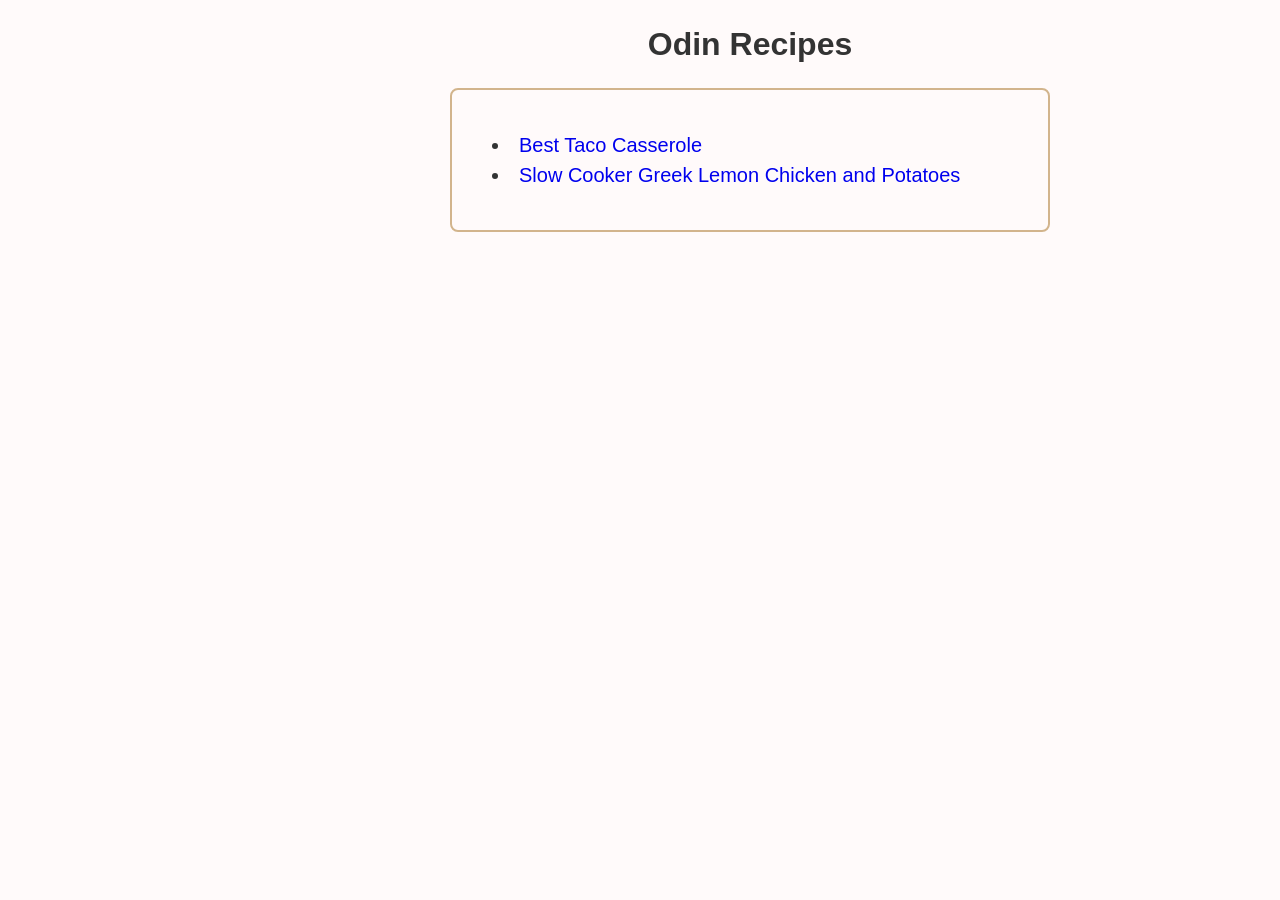
<file: index.html>
<!DOCTYPE html>
<html lang="en">
<head>
    <meta charset="UTF-8">
    <meta name="viewport" content="width=device-width, initial-scale=1.0">
    <link rel="stylesheet" href="global.css">
    <title>Document</title>
</head>
<body>
    <div class="container">
        <div class="title hometitle"><h1>Odin Recipes</h1></div>
        <div class="listcontainer">
            <ul class="homelist">
            <li><a href="./recipes/BestTacoCasserole.html" class="link" >Best Taco Casserole</a></li>
            <li><a href="./recipes/GreekLemonChickenandPotatoes.html" class="link">Slow Cooker Greek Lemon Chicken and Potatoes</a></li>
            </ul>
        </div>
    </div>
</body>
</html>
</file>
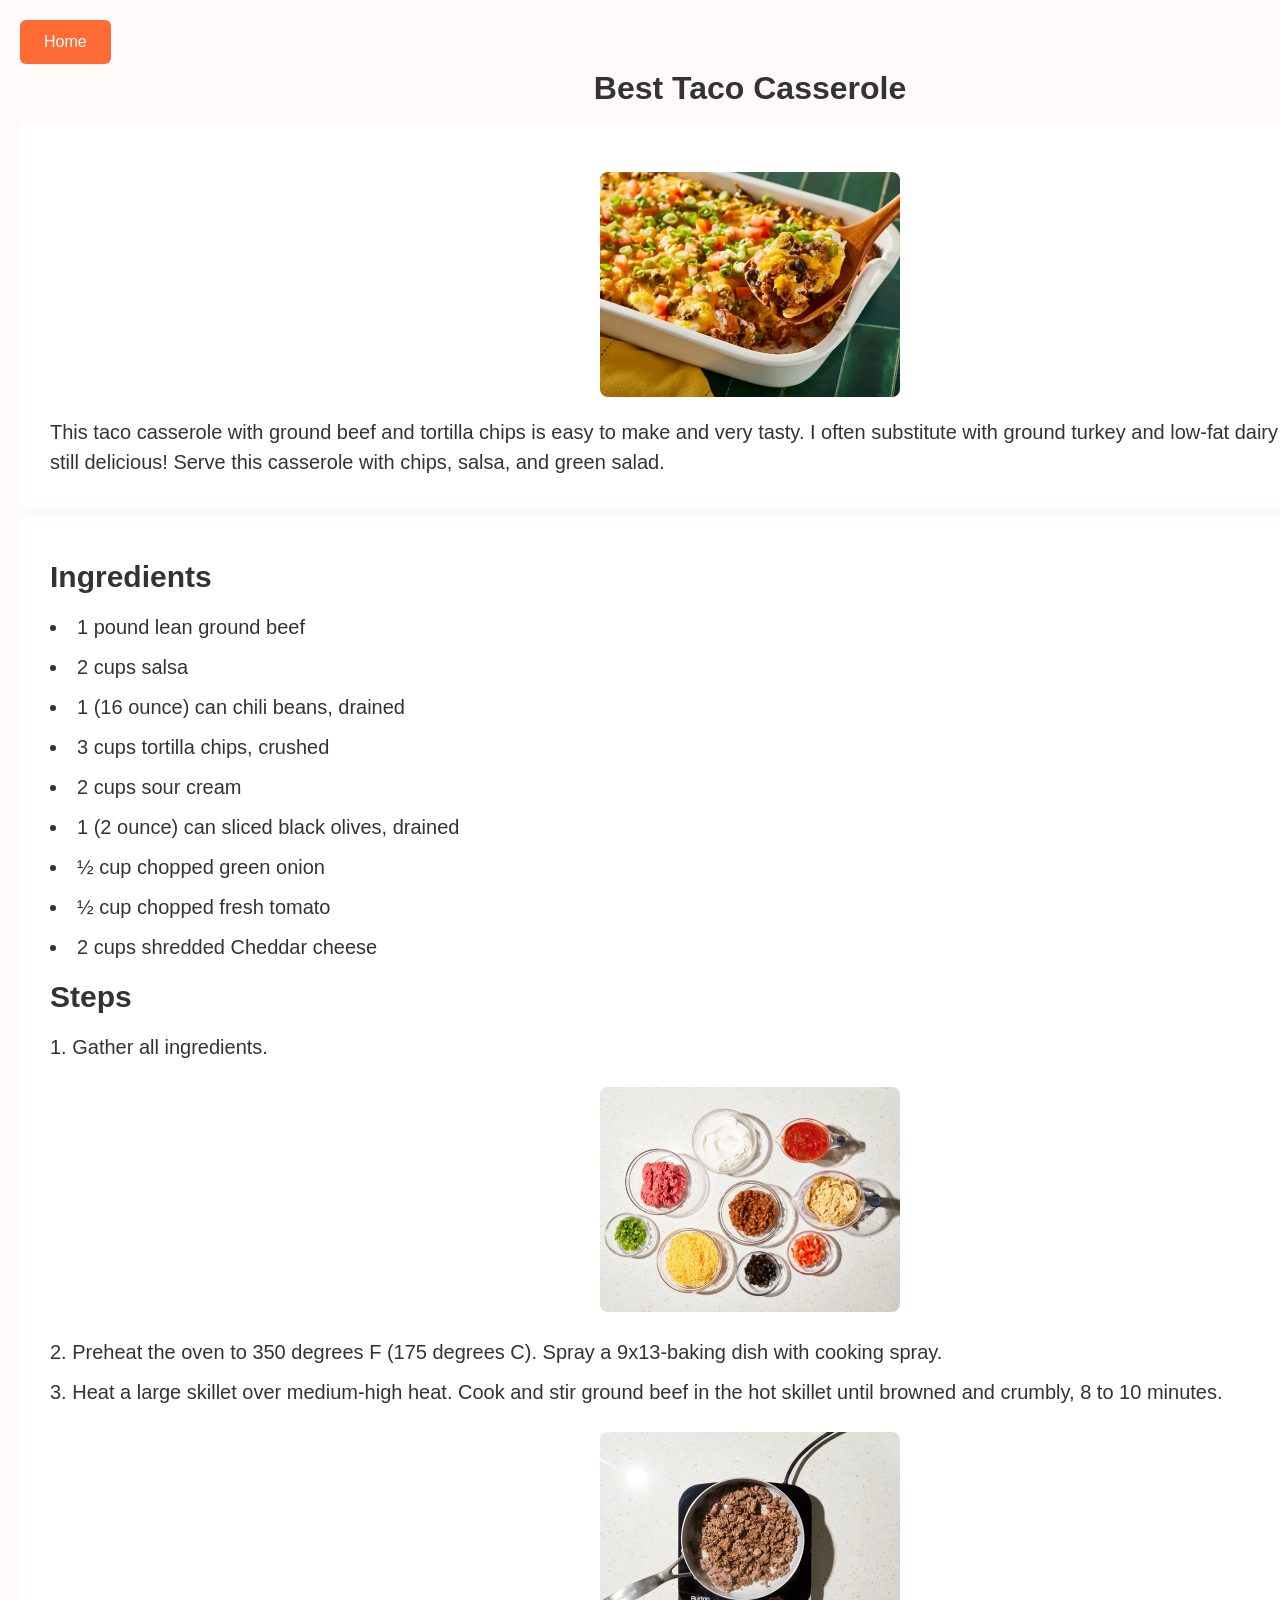
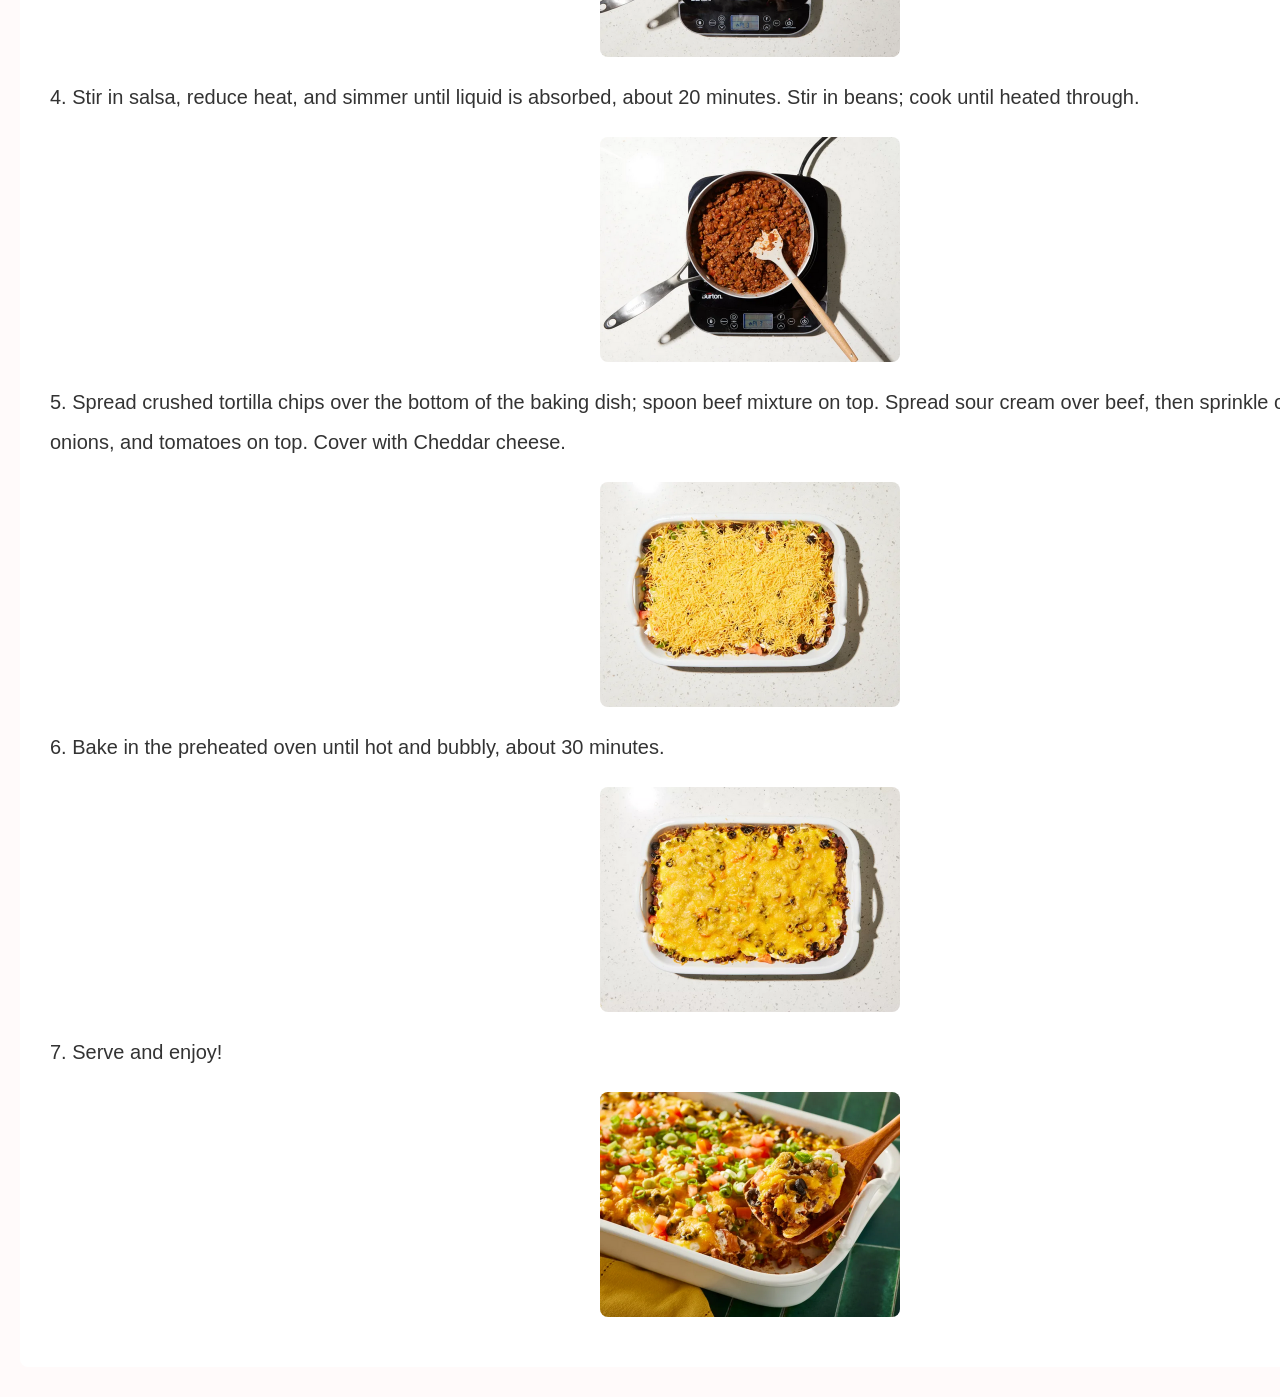
<file: recipes/BestTacoCasserole.html>
<!DOCTYPE html>
<html lang="en">
<head>
    <meta charset="UTF-8">
    <meta name="viewport" content="width=device-width, initial-scale=1.0">
    <link rel="stylesheet" href="../global.css">
    <title>Best Taco Casserole</title>
</head>
<body>
    <div class="container">
        <a href="../index.html" class="jump-btn">Home</a>
        <div class="title recipetitle" ><h1>Best Taco Casserole</h1></div>
        <div class="intro">
            <img src="../img/BestTacoCasserole-main.png" alt="a main picture of Best Taco Casserole"
            width="300" class="img firstimg">
            <p>This taco casserole with ground beef and tortilla chips is easy to make and very tasty. 
            I often substitute with ground turkey and low-fat dairy products, and it's still delicious! 
            Serve this casserole with chips, salsa, and green salad.</p>
        </div>
        <div class="details">
            <h2>Ingredients</h2>
            <ul>
                <li>1 pound lean ground beef</li>
                <li>2 cups salsa</li>
                <li>1 (16 ounce) can chili beans, drained</li>
                <li>3 cups tortilla chips, crushed</li>
                <li>2 cups sour cream</li>
                <li>1 (2 ounce) can sliced black olives, drained</li>
                <li>½ cup chopped green onion</li>
                <li>½ cup chopped fresh tomato</li>
                <li>2 cups shredded Cheddar cheese</li>
            </ul>
            <h2>Steps</h2>
            <ol>
                <li>Gather all ingredients.
                    <p><img src="../img/taco-step1.png" alt="step 1 of Best Taco Casserole" width="300"></p>
                </li>
                <li>Preheat the oven to 350 degrees F (175 degrees C). Spray a 9x13-baking dish with cooking spray.
                </li>
                <li>Heat a large skillet over medium-high heat.
                Cook and stir ground beef in the hot skillet until browned and crumbly, 8 to 10 minutes.
                    <p><img src="../img/taco-step3.png" alt="step 3 of Best Taco Casserole" width="300"></p>
                </li>
                <li>Stir in salsa, reduce heat, and simmer until liquid is absorbed, about 20 minutes.
                    Stir in beans; cook until heated through.
                    <p><img src="../img/taco-step4.png" alt="step 4 of Best Taco Casserole" width="300"></p>
                </li>
                <li>Spread crushed tortilla chips over the bottom of the baking dish;
                    spoon beef mixture on top. Spread sour cream over beef, then sprinkle olives, green onions, and tomatoes on top.
                    Cover with Cheddar cheese.
                    <p><img src="../img/taco-step5.png" alt="step 5 of Best Taco Casserole" width="300"></p>
                </li>
                <li>Bake in the preheated oven until hot and bubbly, about 30 minutes.
                    <p><img src="../img/taco-step6.png" alt="step 6 of Best Taco Casserole" width="300"></p>
                </li>
                <li>Serve and enjoy!
                    <p><img src="../img/taco-step7.png" alt="step 7 of Best Taco Casserole" width="300"></p>
                </li>

            </ol>
        </div>
    </div>



</body>
</html>
</file>
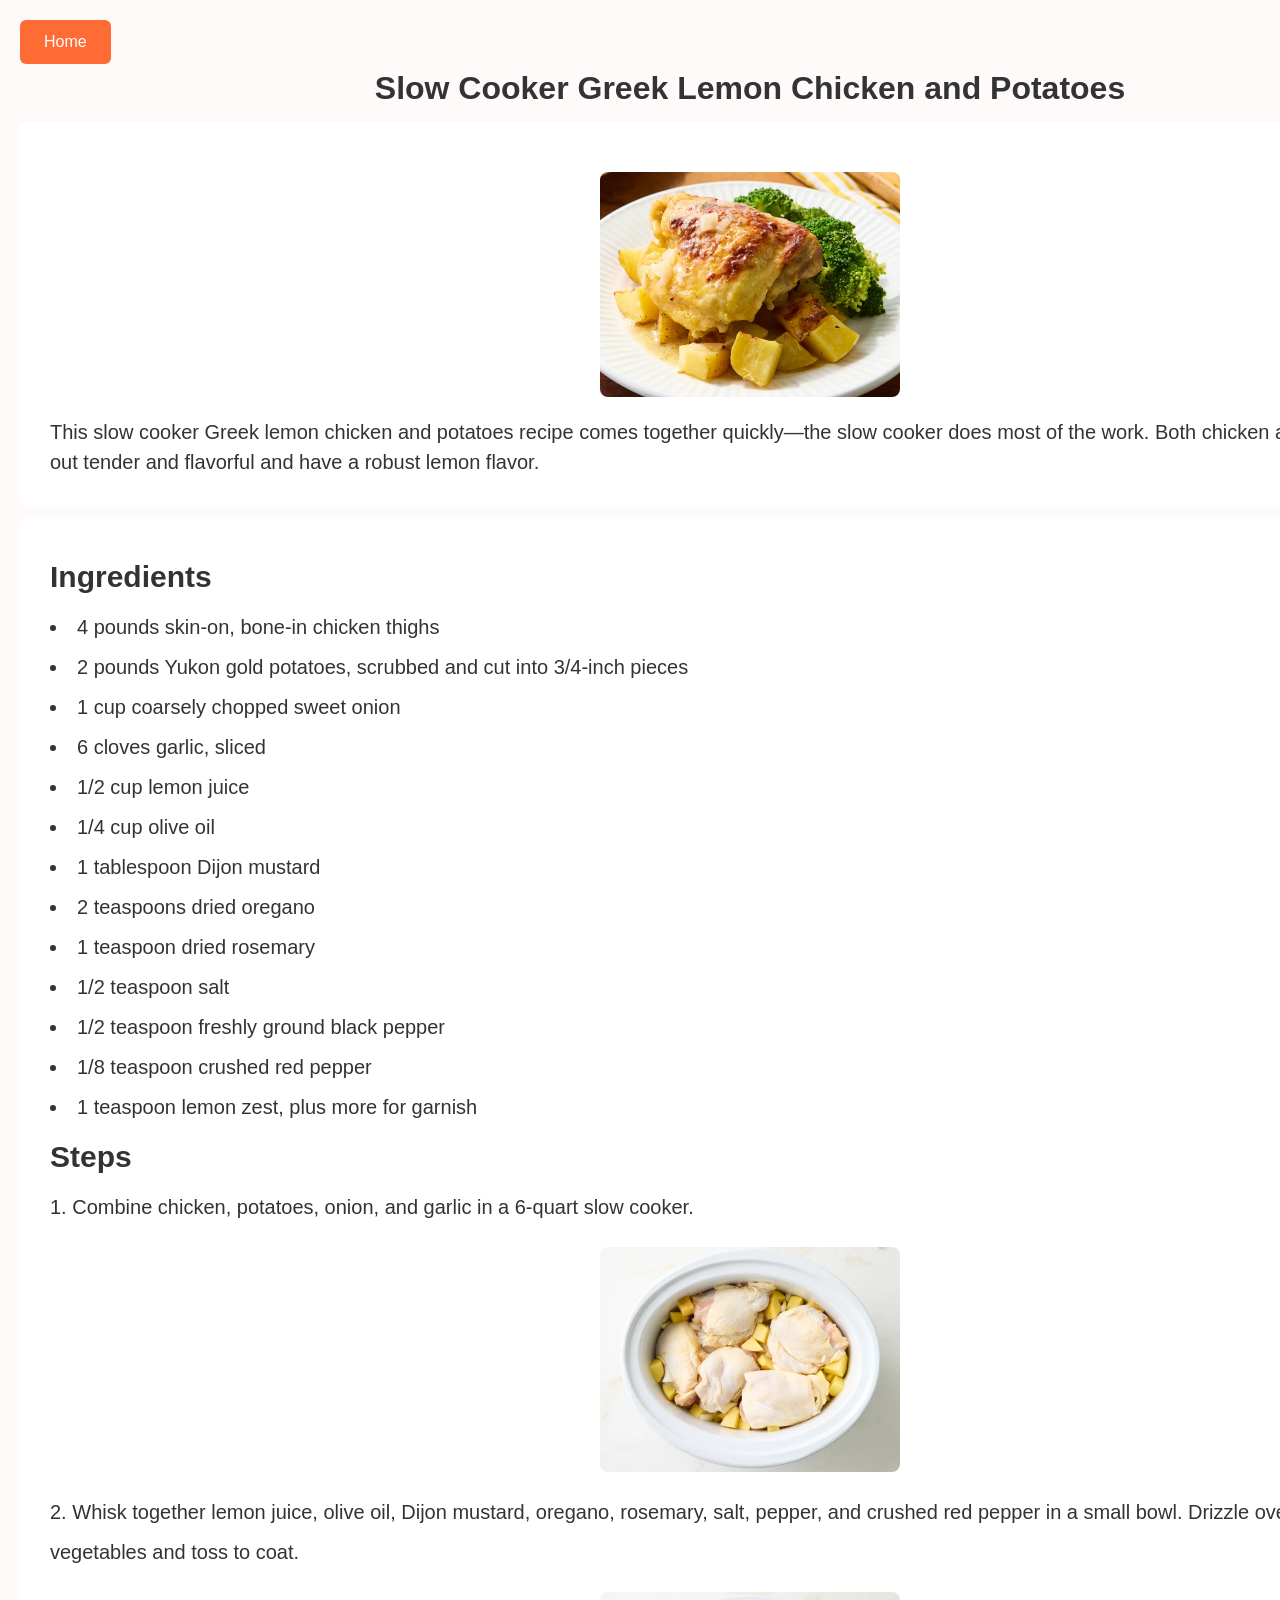
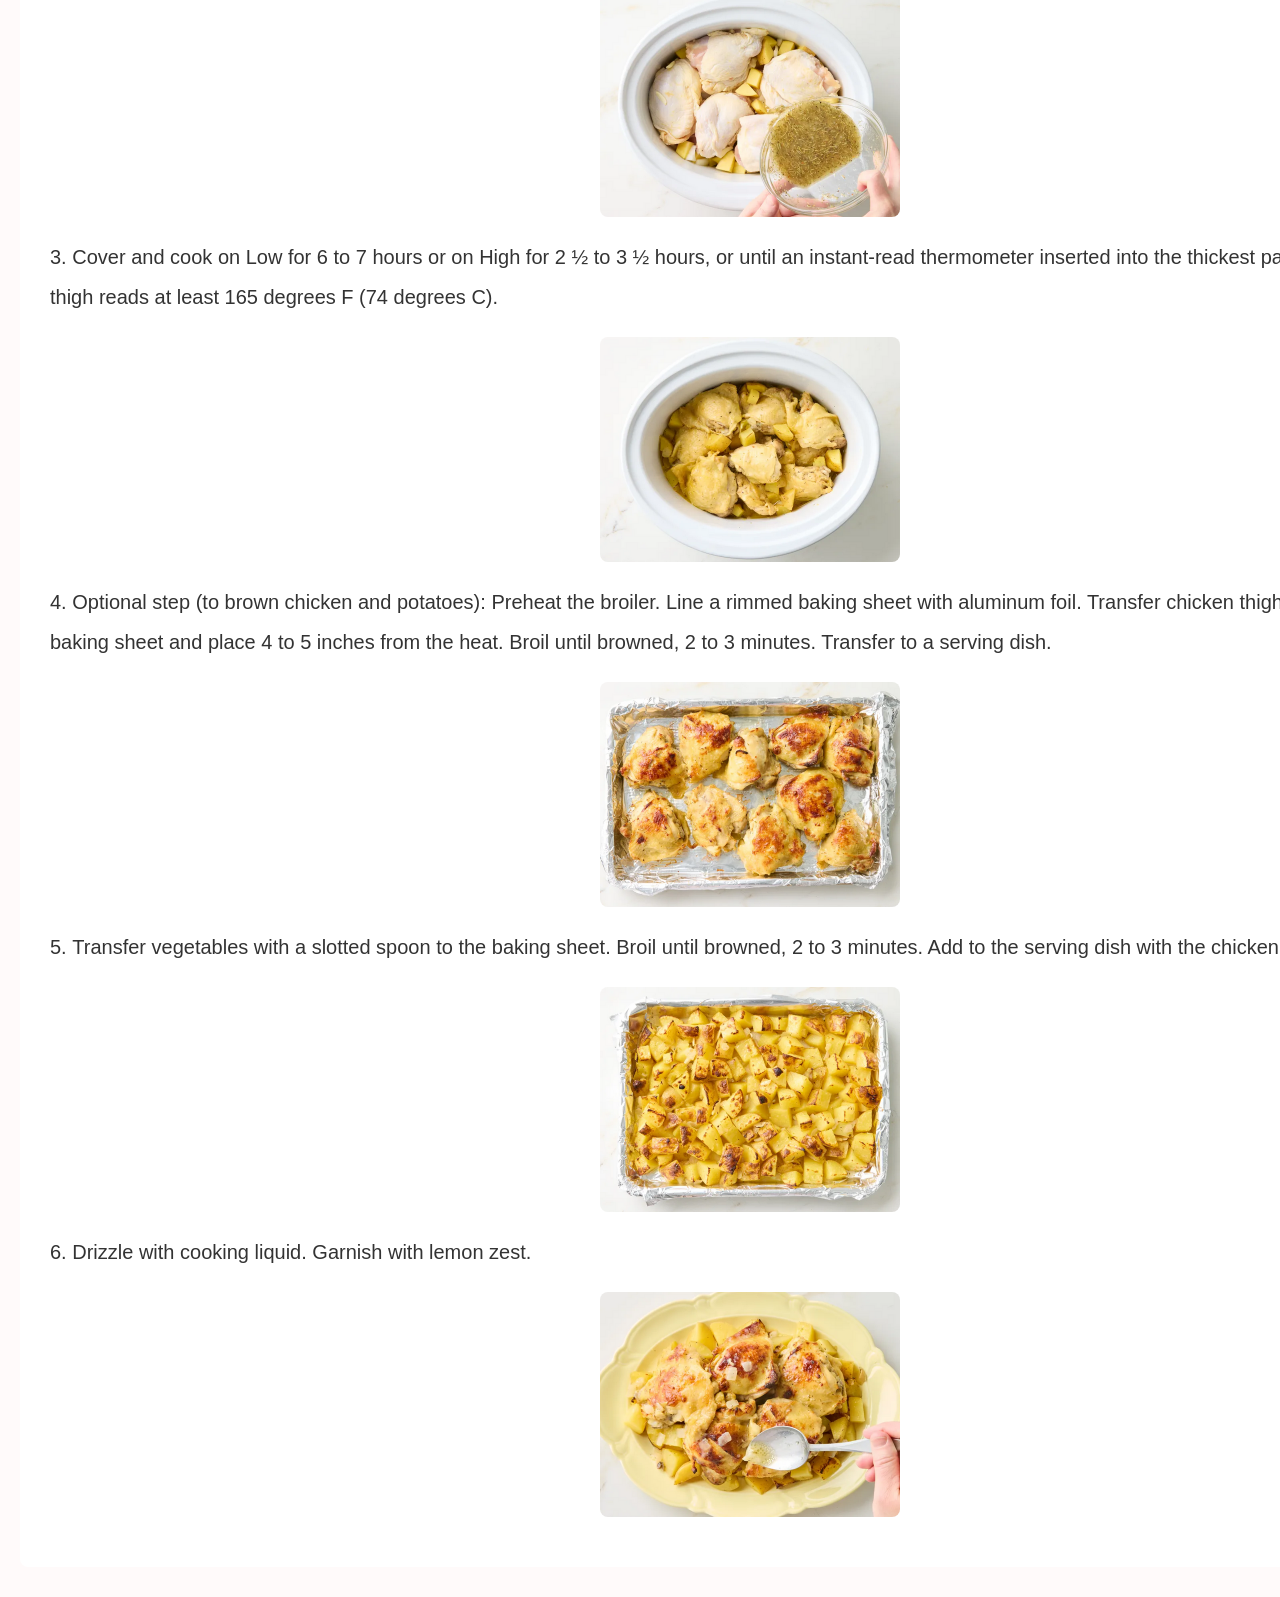
<file: recipes/GreekLemonChickenandPotatoes.html>
<!DOCTYPE html>
<html lang="en">
<head>
    <meta charset="UTF-8">
    <meta name="viewport" content="width=device-width, initial-scale=1.0">
    <link rel="stylesheet" href="../global.css">
    <title>Slow Cooker Greek Lemon Chicken and Potatoes</title>
</head>
<body>
    <div class="container">
        <a href="../index.html" class="jump-btn">Home</a>
        <div class="title recipetitle" ><h1>Slow Cooker Greek Lemon Chicken and Potatoes</h1></div>
        <div class="intro">
            <img src="../img/GLCP-main.png" alt="main picture of Slow Cooker Greek Lemon Chicken and Potatoes" width="300" class="img firstimg">
            <p>This slow cooker Greek lemon chicken and potatoes recipe comes together quickly—the slow cooker does most of the work.
                Both chicken and potatoes come out tender and flavorful and have a robust lemon flavor.</p>
        </div>
        <div class="details">
            <h2>Ingredients</h2>
            <ul>
                <li>4 pounds skin-on, bone-in chicken thighs</li>
                <li>2 pounds Yukon gold potatoes, scrubbed and cut into 3/4-inch pieces</li>
                <li>1 cup coarsely chopped sweet onion</li>
                <li>6 cloves garlic, sliced</li>
                <li>1/2 cup lemon juice</li>
                <li>1/4 cup olive oil</li>
                <li>1 tablespoon Dijon mustard</li>
                <li>2 teaspoons dried oregano</li>
                <li>1 teaspoon dried rosemary</li>
                <li>1/2 teaspoon salt</li>
                <li>1/2 teaspoon freshly ground black pepper</li>
                <li>1/8 teaspoon crushed red pepper</li>
                <li>1 teaspoon lemon zest, plus more for garnish</li>
            </ul>
            <h2>Steps</h2>
            <ol>
                <li>Combine chicken, potatoes, onion, and garlic in a 6-quart slow cooker.
                    <p><img src="../img/GLCP-step1.png" alt="step 1 of this meal" width="300"></p>
                </li>
                <li>Whisk together lemon juice, olive oil, Dijon mustard, oregano,
                    rosemary, salt, pepper, and crushed red pepper in a small bowl. 
                    Drizzle over chicken and vegetables and toss to coat.
                    <p><img src="../img/GLCP-step2.png" alt="step 2 of this meal" width="300"></p>
                </li>
                <li>Cover and cook on Low for 6 to 7 hours or on High for 2 ½ to 3 ½ hours, 
                    or until an instant-read thermometer inserted into the thickest part of a chicken thigh reads at least 165 degrees F 
                    (74 degrees C).
                    <p><img src="../img/GLCP-step3.png" alt="step 3 of this meal" width="300"></p>
                </li>
                <li>Optional step (to brown chicken and potatoes): Preheat the broiler. Line a rimmed baking sheet with aluminum foil. 
                    Transfer chicken thighs to the prepared baking sheet and place 4 to 5 inches from the heat. 
                    Broil until browned, 2 to 3 minutes. 
                    Transfer to a serving dish.
                    <p><img src="../img/GLCP-step4.png" alt="step 4 of this meal" width="300"></p>
                </li>
                <li>Transfer vegetables with a slotted spoon to the baking sheet. 
                    Broil until browned, 2 to 3 minutes. Add to the serving dish with the chicken.
                    <p><img src="../img/GLCP-step5.png" alt="step 5 of this meal" width="300"></p>
                </li>
                <li>Drizzle with cooking liquid. Garnish with lemon zest.
                    <p><img src="../img/GLCP-step6.png" alt="step 6 of this meal" width="300"></p>
                </li>

            </ol>
        </div>
    </div>








</body>
</html>
</file>
<file: global.css>
* {
  margin: 0;    /* 清除所有元素默认外边距 */
  padding: 0;   /* 清除所有元素默认内边距 */
  box-sizing: border-box; /* 核心：padding不撑大盒子，必写！ */
  list-style-position: inside;
}
body {
  font-family: Arial, Helvetica, sans-serif;/* 统一字体 */ 
  line-height: 1.5;       /* 统一文字行高（更舒服） */
  color: #333;            /* 统一文字颜色 */
  background-color: #FFFAFA; /* 统一背景色（你案例里的背景） */
  max-width: 2000px
  margin: 0 auto;
}
.container {
  margin: 0 auto;
  width: 1500px;
  padding: 20px;
  background-color: #FFFAFA;
}
.title{
  text-align: center;
}
.listcontainer {
  background-color: 	#FFFAFA; /* 背景色 */
  padding: 40px;             /* 内边距 */
  border-radius: 8px;        /* 圆角 */
  max-width: 600px;          /* 宽度 */
  margin: 20px auto;         /* 居中 */
  border: 2px solid #D2B48C;
}
.homelist {
  font-size: 20px;
  
}
.link{
  text-decoration: none;
}
.jump-btn {
  display: inline-block; /* 必须加，才能设置宽高/内边距 */
  padding: 10px 24px;    /* 按钮大小 */
  background: #ff6b35;   /* 按钮背景色 */
  color: white;          /* 文字颜色 */
  border-radius: 6px;    /* 圆角 */
  text-decoration: none; /* 去掉链接下划线 */
  transition: 0.3s;
}
.jump-btn:hover {
  background: #e55a2b; /* 鼠标放上去变色 */
}
.intro{
  background-color: white;
  max-width: 1500px;
  margin: 10px auto;
  padding: 30px;
  font-size: 20px;
  border-radius: 8px;
}
img{
  width: 300px;
  height: auto;
  display: block;
  margin: 20px auto;
  border-radius: 8px;
}
.firstimg{
  display: block;
  margin: 20px auto;
  border-radius: 8px;
}
.details{
  background-color: white;
  max-width: 1500px;
  margin: 10px auto;
  padding: 30px;
  font-size: 20px;
  border-radius: 8px;
  line-height: 2;
}
</file>
